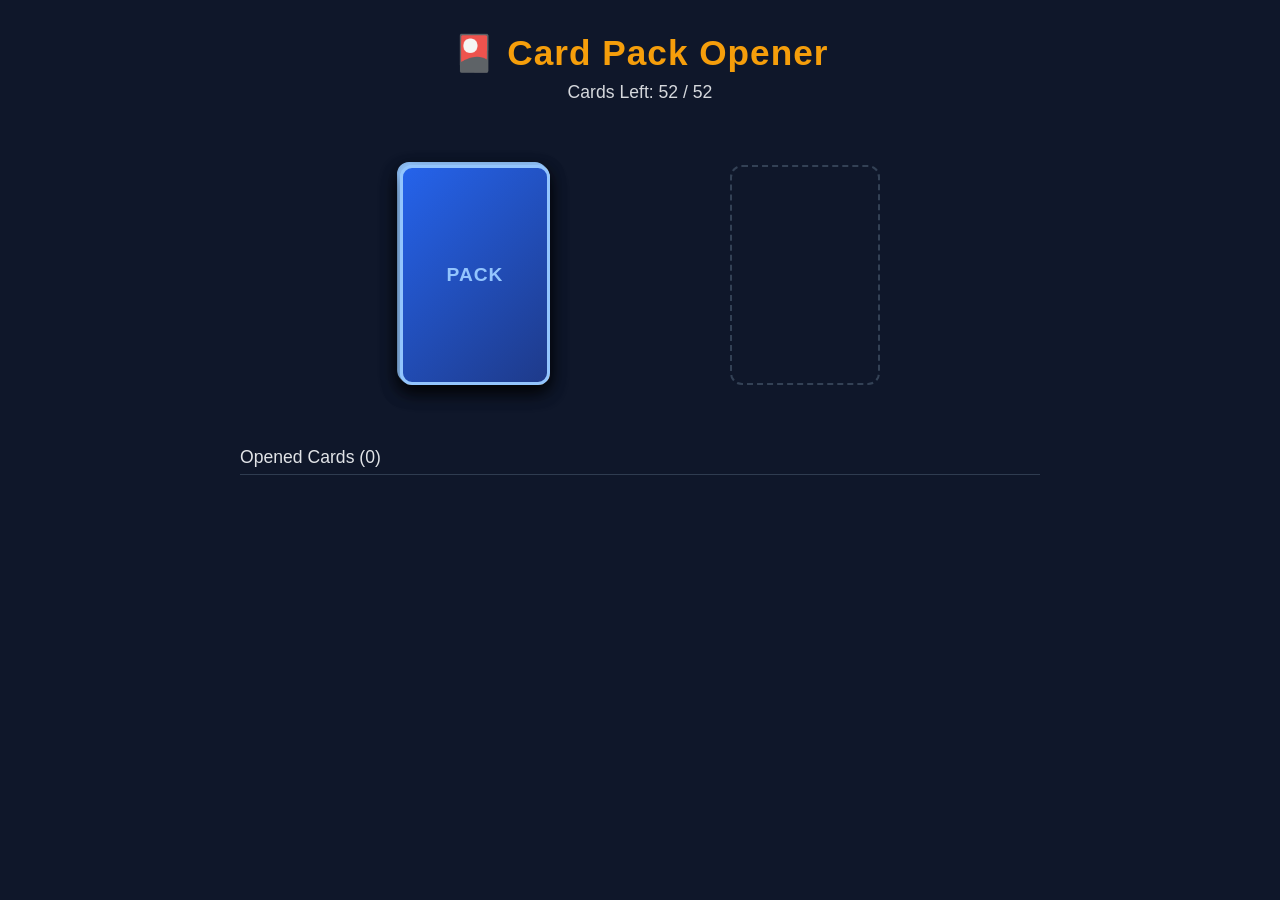
<file: 369game.html>
<!DOCTYPE html>
<html lang="en">
<head>
  <meta charset="UTF-8" />
  <meta name="viewport" content="width=device-width, initial-scale=1.0" />
  <title>Card Pack Opener</title>
  <style>
    :root {
      --bg-color: #0f172a;
      --card-bg: #ffffff;
      --text-main: #f8fafc;
      --accent-red: #ef4444;
      --accent-black: #1e293b;
      --gold: #f59e0b;
      --card-width: 150px;
      --card-height: 220px;
    }

    * {
      box-sizing: border-box;
      margin: 0;
      padding: 0;
      font-family: 'Segoe UI', Tahoma, Geneva, Verdana, sans-serif;
    }

    body {
      background-color: var(--bg-color);
      color: var(--text-main);
      min-height: 100vh;
      display: flex;
      flex-direction: column;
      align-items: center;
      padding: 2rem 1rem;
      user-select: none;
    }

    header {
      text-align: center;
      margin-bottom: 2rem;
    }

    h1 {
      font-size: 2.2rem;
      color: var(--gold);
      letter-spacing: 1px;
      margin-bottom: 0.5rem;
    }

    .stats {
      font-size: 1.1rem;
      opacity: 0.85;
    }

    /* Main Table Stage */
    .table-stage {
      position: relative;
      width: 100%;
      max-width: 600px;
      height: 280px;
      display: flex;
      justify-content: center;
      align-items: center;
      margin-bottom: 2rem;
    }

    /* Deck Slots (Left = Main Pack, Right = Revealed Side Stack) */
    .slot {
      position: absolute;
      width: var(--card-width);
      height: var(--card-height);
      border: 2px dashed #334155;
      border-radius: 12px;
      display: flex;
      justify-content: center;
      align-items: center;
    }

    .slot-left { left: 10%; }
    .slot-right { right: 10%; }

    /* Behind-Deck Shuffle Button Element */
    .shuffle-underlay {
      position: absolute;
      left: 10%;
      width: var(--card-width);
      height: var(--card-height);
      border-radius: 12px;
      background: #1e293b;
      border: 2px dashed var(--gold);
      display: flex;
      flex-direction: column;
      justify-content: center;
      align-items: center;
      gap: 10px;
      cursor: pointer;
      color: var(--gold);
      font-weight: bold;
      box-shadow: 0 4px 12px rgba(0,0,0,0.3);
      transition: transform 0.2s, background 0.2s;
      z-index: 1;
    }

    .shuffle-underlay:hover {
      transform: scale(1.03);
      background: #283548;
    }

    .shuffle-underlay span {
      font-size: 2rem;
    }

    /* Cards Base Styling */
    .card {
      position: absolute;
      width: var(--card-width);
      height: var(--card-height);
      border-radius: 12px;
      perspective: 1000px;
      cursor: pointer;
      transition: transform 0.5s cubic-bezier(0.2, 0.8, 0.2, 1), left 0.5s ease, opacity 0.3s ease;
      z-index: 10;
    }

    .card-inner {
      position: relative;
      width: 100%;
      height: 100%;
      transform-style: preserve-3d;
      transition: transform 0.5s cubic-bezier(0.4, 0, 0.2, 1);
      border-radius: 12px;
      box-shadow: 0 8px 18px rgba(0,0,0,0.4);
    }

    /* Flipped State */
    .card.flipped .card-inner {
      transform: rotateY(180deg);
    }

    /* Card Back & Front Faces */
    .card-front, .card-back {
      position: absolute;
      width: 100%;
      height: 100%;
      backface-visibility: hidden;
      border-radius: 12px;
      display: flex;
      flex-direction: column;
      justify-content: space-between;
      padding: 10px;
    }

    .card-back {
      background: linear-gradient(135deg, #2563eb, #1e3a8a);
      border: 3px solid #93c5fd;
      color: #93c5fd;
      display: flex;
      justify-content: center;
      align-items: center;
      font-weight: bold;
      font-size: 1.2rem;
      letter-spacing: 1px;
    }

    .card-front {
      background: var(--card-bg);
      border: 1px solid #cbd5e1;
      transform: rotateY(180deg);
    }

    .card-front.red { color: var(--accent-red); }
    .card-front.black { color: var(--accent-black); }

    .card-corner {
      display: flex;
      flex-direction: column;
      align-items: center;
      font-size: 1.1rem;
      font-weight: bold;
      line-height: 0.9;
    }

    .card-corner.bottom-right {
      transform: rotate(180deg);
    }

    .card-center-suit {
      font-size: 3rem;
      text-align: center;
      align-self: center;
    }

    /* Moved Card State (Side Stack Position) */
    .card.moved {
      left: calc(90% - var(--card-width)) !important;
    }

    /* Reshuffle Animation Class */
    .card.reshuffling {
      left: 10% !important;
      transform: rotate(-360deg) scale(0.9) !important;
      transition: left 0.6s cubic-bezier(0.5, 0, 0.1, 1), transform 0.6s cubic-bezier(0.5, 0, 0.1, 1) !important;
    }

    /* History Grid */
    .history-section {
      width: 100%;
      max-width: 800px;
    }

    .history-title {
      font-size: 1.1rem;
      margin-bottom: 0.8rem;
      border-bottom: 1px solid #334155;
      padding-bottom: 0.4rem;
      opacity: 0.9;
    }

    .history-grid {
      display: grid;
      grid-template-columns: repeat(auto-fill, minmax(55px, 1fr));
      gap: 8px;
      max-height: 200px;
      overflow-y: auto;
    }

    .mini-card {
      background: #fff;
      border-radius: 6px;
      padding: 5px;
      font-size: 0.85rem;
      font-weight: bold;
      text-align: center;
      box-shadow: 0 2px 4px rgba(0,0,0,0.3);
      animation: fadeIn 0.25s ease-in;
    }

    .mini-card.red { color: var(--accent-red); }
    .mini-card.black { color: var(--accent-black); }

    @keyframes fadeIn {
      from { opacity: 0; transform: scale(0.8); }
      to { opacity: 1; transform: scale(1); }
    }
  </style>
</head>
<body>

  <header>
    <h1>🎴 Card Pack Opener</h1>
    <div class="stats">
      Cards Left: <span id="remaining-count">52</span> / 52
    </div>
  </header>

  <!-- Table Area -->
  <div class="table-stage" id="stage">
    <div class="slot slot-left"></div>
    <div class="slot slot-right"></div>

    <!-- Shuffle button sitting underneath the main deck slot -->
    <div class="shuffle-underlay" onclick="shuffleBackAndReset()">
      <span>🔄</span>
      <div>Shuffle Pack</div>
    </div>
  </div>

  <!-- History Log -->
  <div class="history-section">
    <div class="history-title">Opened Cards (<span id="drawn-count">0</span>)</div>
    <div class="history-grid" id="history-grid"></div>
  </div>

  <script>
    const SUITS = [
      { name: 'Hearts', symbol: '♥', color: 'red' },
      { name: 'Diamonds', symbol: '♦', color: 'red' },
      { name: 'Clubs', symbol: '♣', color: 'black' },
      { name: 'Spades', symbol: '♠', color: 'black' }
    ];

    const RANKS = ['2', '3', '4', '5', '6', '7', '8', '9', '10', 'J', 'Q', 'K', 'A'];

    let deck = [];
    let activeCardElements = [];
    let drawnCount = 0;
    let isAnimating = false;

    const stage = document.getElementById('stage');
    const remainingEl = document.getElementById('remaining-count');
    const drawnCountEl = document.getElementById('drawn-count');
    const historyGrid = document.getElementById('history-grid');

    function createDeckData() {
      const data = [];
      for (const suit of SUITS) {
        for (const rank of RANKS) {
          data.push({ rank, suit });
        }
      }
      // Fisher-Yates Shuffle
      for (let i = data.length - 1; i > 0; i--) {
        const j = Math.floor(Math.random() * (i + 1));
        [data[i], data[j]] = [data[j], data[i]];
      }
      return data;
    }

    function initDeck() {
      // Clear existing elements
      activeCardElements.forEach(el => el.remove());
      activeCardElements = [];
      historyGrid.innerHTML = '';
      
      drawnCount = 0;
      isAnimating = false;
      deck = createDeckData();

      remainingEl.innerText = deck.length;
      drawnCountEl.innerText = 0;

      renderDeckStack();
    }

    function shuffleBackAndReset() {
      if (isAnimating) return;
      isAnimating = true;

      const movedCards = activeCardElements.filter(el => el.classList.contains('moved'));

      if (movedCards.length === 0) {
        initDeck();
        return;
      }

      // Animate opened cards back to the left slot in cascading order
      movedCards.forEach((cardEl, index) => {
        setTimeout(() => {
          cardEl.classList.remove('flipped');
          cardEl.classList.add('reshuffling');
        }, index * 25); // staggered delay for a deck collection effect
      });

      // Total delay calculated based on stack size
      const animDuration = (movedCards.length * 25) + 650;

      setTimeout(() => {
        initDeck();
      }, animDuration);
    }

    function renderDeckStack() {
      // Clean old un-moved deck stack cards
      activeCardElements.filter(el => !el.classList.contains('moved')).forEach(el => el.remove());

      if (deck.length === 0) return;

      const stackSize = Math.min(deck.length, 3);
      for (let i = stackSize - 1; i >= 0; i--) {
        const cardData = deck[deck.length - 1 - i];
        const cardEl = buildCardElement(cardData);
        
        cardEl.style.left = '10%';
        cardEl.style.transform = `translate(${-i * 1.5}px, ${-i * 1.5}px)`;
        cardEl.style.zIndex = 10 + (stackSize - i);

        if (i === 0) {
          cardEl.onclick = () => revealAndMoveCard(cardEl, cardData);
        } else {
          cardEl.onclick = null;
        }

        stage.appendChild(cardEl);
        activeCardElements.push(cardEl);
      }
    }

    function buildCardElement(card) {
      const cardDiv = document.createElement('div');
      cardDiv.className = 'card';

      cardDiv.innerHTML = `
        <div class="card-inner">
          <div class="card-back">PACK</div>
          <div class="card-front ${card.suit.color}">
            <div class="card-corner top-left">
              <span>${card.rank}</span>
              <span>${card.suit.symbol}</span>
            </div>
            <div class="card-center-suit">${card.suit.symbol}</div>
            <div class="card-corner bottom-right">
              <span>${card.rank}</span>
              <span>${card.suit.symbol}</span>
            </div>
          </div>
        </div>
      `;
      return cardDiv;
    }

    function revealAndMoveCard(cardEl, cardData) {
      if (isAnimating) return;
      isAnimating = true;

      deck.pop();
      drawnCount++;

      cardEl.classList.add('flipped');
      cardEl.classList.add('moved');
      cardEl.style.transform = `translate(0px, 0px)`; 
      cardEl.style.zIndex = 100 + drawnCount;

      remainingEl.innerText = deck.length;
      drawnCountEl.innerText = drawnCount;

      addMiniCard(cardData);

      setTimeout(() => {
        renderDeckStack();
        isAnimating = false;
      }, 300);
    }

    function addMiniCard(card) {
      const mini = document.createElement('div');
      mini.className = `mini-card ${card.suit.color}`;
      mini.innerText = `${card.rank}${card.suit.symbol}`;
      historyGrid.prepend(mini);
    }

    // Initialize deck on startup
    initDeck();
  </script>
</body>
</html>
</file>
